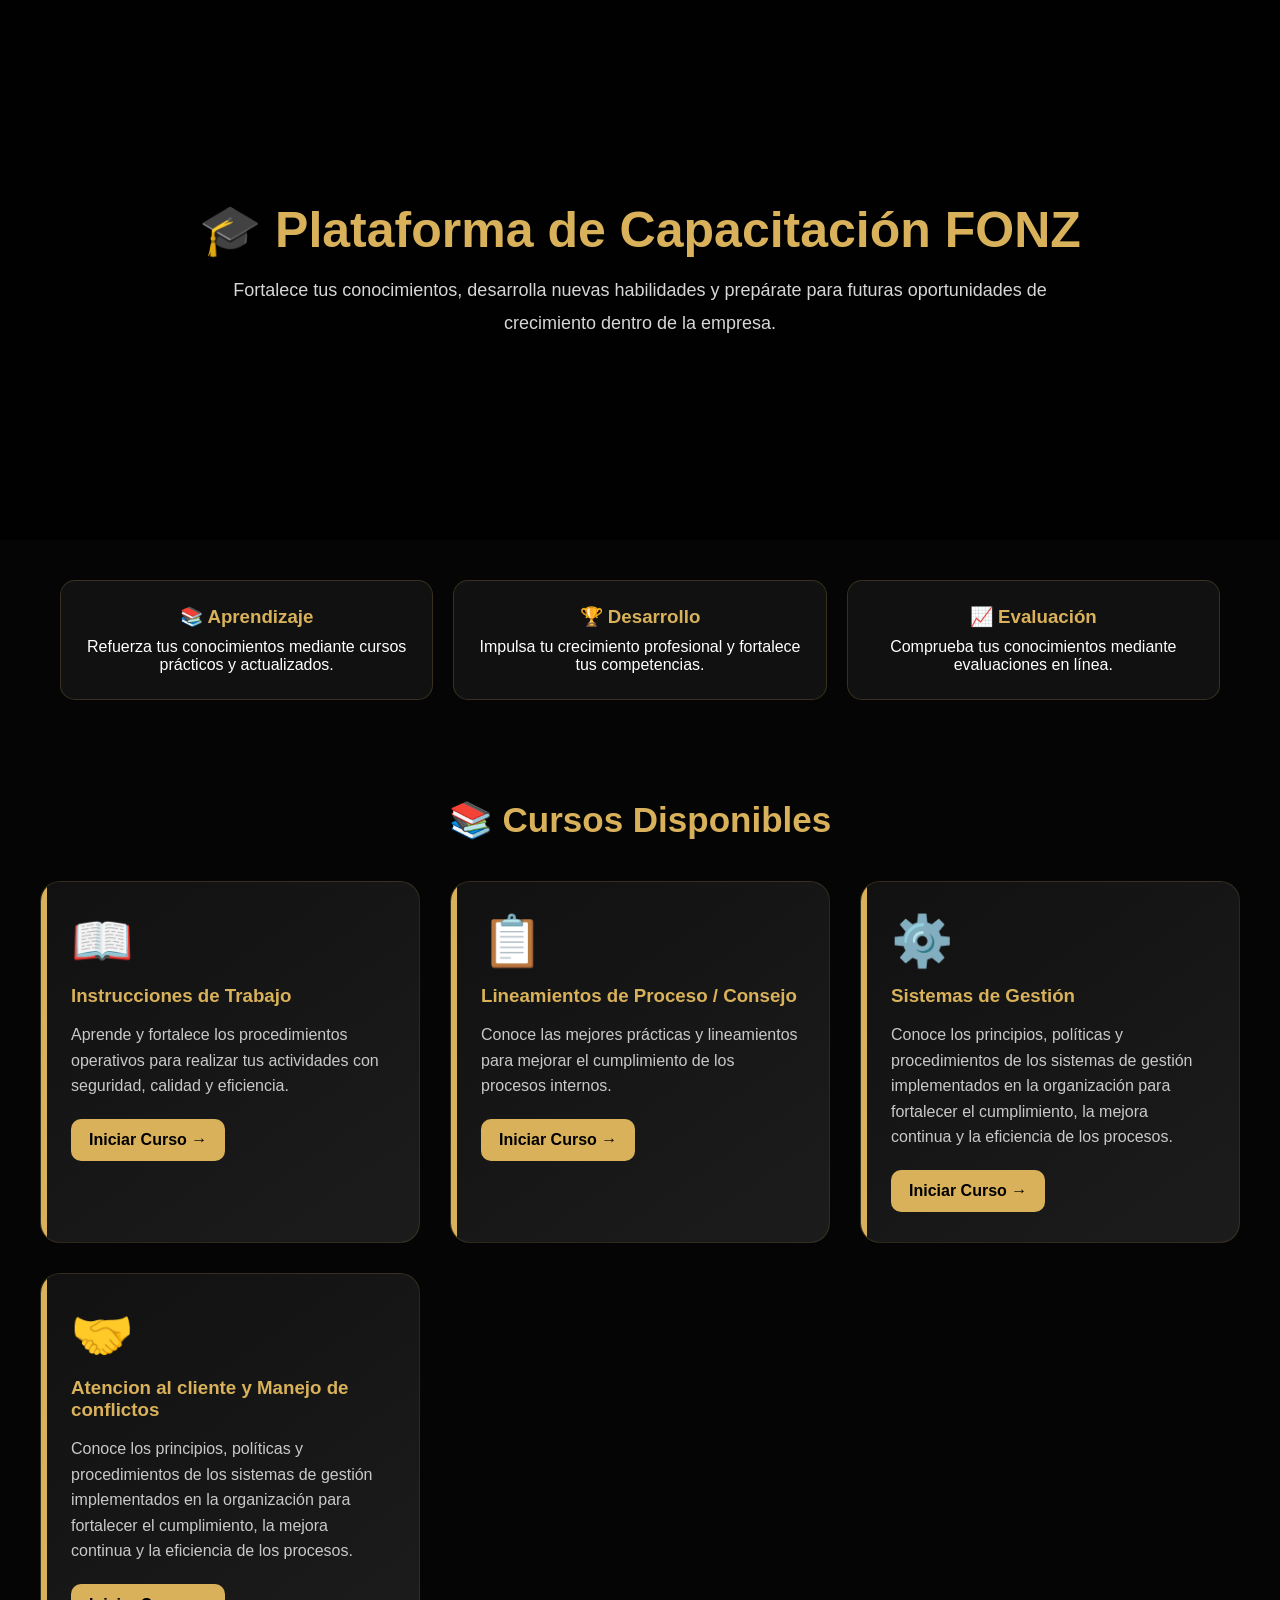
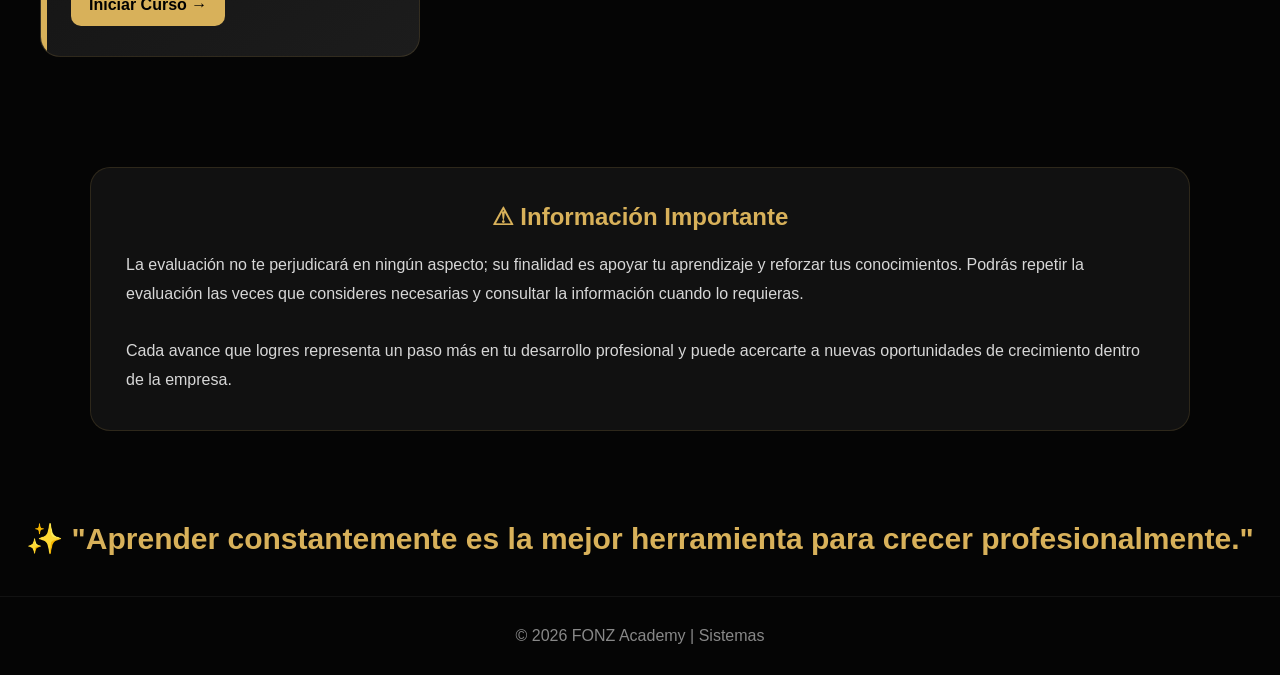
<file: index.html>
<!DOCTYPE html>

<html lang="es">
<head>
<meta charset="UTF-8">
<meta name="viewport" content="width=device-width, initial-scale=1.0">
<title>FONZ Academy</title>
<!-- Google tag (gtag.js) -->
<script async src="https://www.googletagmanager.com/gtag/js?id=G-Y3M87VXXBX"></script>
<script>
  window.dataLayer = window.dataLayer || [];
  function gtag(){dataLayer.push(arguments);}
  gtag('js', new Date());

  gtag('config', 'G-Y3M87VXXBX');
</script>
<style>

*{
    margin:0;
    padding:0;
    box-sizing:border-box;
    font-family:"Segoe UI",sans-serif;
}

body{
    background:#050505;
    color:white;
}

/* HERO */
.hero{
    min-height:60vh;
    display:flex;
    flex-direction:column;
    justify-content:center;
    align-items:center;
    text-align:center;
    padding:60px 20px;
    background:
    linear-gradient(
    rgba(0,0,0,.75),
    rgba(0,0,0,.85)),
    url("https://images.unsplash.com/photo-1516321318423-f06f85e504b3?w=1600");
    background-size:cover;
    background-position:center;
}

.hero h1{
    font-size:50px;
    color:#d8b15a;
    margin-bottom:15px;
}

.hero p{
    max-width:900px;
    color:#d7d7d7;
    line-height:1.8;
    font-size:18px;
}

/* INFO */
.info{
    max-width:1200px;
    margin:auto;
    display:grid;
    grid-template-columns:repeat(auto-fit,minmax(250px,1fr));
    gap:20px;
    padding:40px 20px;
}

.info-card{
    background:#111;
    border:1px solid rgba(216,177,90,.2);
    border-radius:15px;
    padding:25px;
    text-align:center;
}

.info-card h3{
    color:#d8b15a;
    margin-bottom:10px;
}

/* CURSOS */
.cursos{
    padding:60px 20px;
}

.cursos h2{
    text-align:center;
    color:#d8b15a;
    margin-bottom:40px;
    font-size:35px;
}

.contenedor{
    max-width:1200px;
    margin:auto;
    display:grid;
    grid-template-columns:repeat(auto-fit,minmax(320px,1fr));
    gap:30px;
}

/* TARJETAS */
.card{
    background:linear-gradient(145deg,#111,#1c1c1c);
    border-radius:20px;
    padding:30px;
    text-decoration:none;
    color:white;
    position:relative;
    overflow:hidden;
    border:1px solid rgba(216,177,90,.15);
    transition:.3s;
}

.card::before{
    content:"";
    position:absolute;
    top:0;
    left:0;
    width:6px;
    height:100%;
    background:#d8b15a;
}

.card:hover{
    transform:translateY(-10px);
    border-color:#d8b15a;
    box-shadow:0 15px 35px rgba(216,177,90,.25);
}

.card-icon{
    font-size:50px;
    margin-bottom:15px;
}

.card h3{
    color:#d8b15a;
    margin-bottom:15px;
    text-align:left;
}

.card p{
    color:#c9c9c9;
    line-height:1.6;
}

.btn{
    display:inline-block;
    margin-top:20px;
    background:#d8b15a;
    color:black;
    padding:12px 18px;
    border-radius:10px;
    font-weight:bold;
}

/* IMPORTANTE */
.importante{
    max-width:1100px;
    margin:50px auto;
    background:#111;
    border-radius:20px;
    border:1px solid rgba(216,177,90,.15);
    padding:35px;
}

.importante h2{
    color:#d8b15a;
    text-align:center;
    margin-bottom:20px;
}

.importante p{
    line-height:1.8;
    color:#d7d7d7;
}

/* FRASE */
.frase{
    text-align:center;
    padding:40px 20px;
}

.frase h2{
    color:#d8b15a;
    font-size:30px;
}

/* FOOTER */
footer{
    text-align:center;
    padding:30px;
    color:#888;
    border-top:1px solid rgba(255,255,255,.05);
}

/* RESPONSIVE */
@media(max-width:768px){

    .hero h1{
        font-size:32px;
    }

    .hero p{
        font-size:15px;
    }

    .cursos h2{
        font-size:28px;
    }

    .frase h2{
        font-size:22px;
    }

    .contenedor{
        grid-template-columns:1fr;
    }
}

</style>

</head>
<body>

<!-- HERO -->

<section class="hero">


<h1>🎓 Plataforma de Capacitación FONZ</h1>

<p>
    Fortalece tus conocimientos, desarrolla nuevas habilidades y
    prepárate para futuras oportunidades de crecimiento dentro de la empresa.
</p>


</section>

<!-- OBJETIVOS -->

<section class="info">


<div class="info-card">
    <h3>📚 Aprendizaje</h3>
    <p>Refuerza tus conocimientos mediante cursos prácticos y actualizados.</p>
</div>

<div class="info-card">
    <h3>🏆 Desarrollo</h3>
    <p>Impulsa tu crecimiento profesional y fortalece tus competencias.</p>
</div>

<div class="info-card">
    <h3>📈 Evaluación</h3>
    <p>Comprueba tus conocimientos mediante evaluaciones en línea.</p>
</div>


</section>

<!-- CURSOS -->

<section class="cursos">


<h2>📚 Cursos Disponibles</h2>

<div class="contenedor">

    <a href="Introduccion.html" class="card">

        <div class="card-icon">📖</div>

        <h3>Instrucciones de Trabajo</h3>

        <p>
            Aprende y fortalece los procedimientos operativos para
            realizar tus actividades con seguridad, calidad y eficiencia.
        </p>

        <span class="btn">
            Iniciar Curso →
        </span>

    </a>

    <a href="Lineamiento.html" class="card">

        <div class="card-icon">📋</div>

        <h3>Lineamientos de Proceso / Consejo</h3>

        <p>
            Conoce las mejores prácticas y lineamientos para mejorar
            el cumplimiento de los procesos internos.
        </p>

        <span class="btn">
            Iniciar Curso →
        </span>

    </a>

    <a href="Sistema.html" class="card">

    <div class="card-icon">⚙️</div>

    <h3>Sistemas de Gestión</h3>

    <p>
        Conoce los principios, políticas y procedimientos de los sistemas de gestión
        implementados en la organización para fortalecer el cumplimiento, la mejora
        continua y la eficiencia de los procesos.
    </p>

    <span class="btn">
        Iniciar Curso →
    </span>

    </a>

  <a href="Conflictos.html" class="card">

    <div class="card-icon">🤝</div>

    <h3>Atencion al cliente y Manejo de conflictos</h3>

    <p>
        Conoce los principios, políticas y procedimientos de los sistemas de gestión
        implementados en la organización para fortalecer el cumplimiento, la mejora
        continua y la eficiencia de los procesos.
    </p>

    <span class="btn">
        Iniciar Curso →
    </span>

    </a>

</div>


</section>

<!-- IMPORTANTE -->

<section class="importante">


<h2>⚠ Información Importante</h2>

<p>
    La evaluación no te perjudicará en ningún aspecto; su finalidad es apoyar tu aprendizaje
    y reforzar tus conocimientos. Podrás repetir la evaluación las veces que consideres necesarias
    y consultar la información cuando lo requieras.
    <br><br>
    Cada avance que logres representa un paso más en tu desarrollo profesional y puede acercarte
    a nuevas oportunidades de crecimiento dentro de la empresa.
</p>


</section>

<!-- FRASE -->

<section class="frase">


<h2>
    ✨ "Aprender constantemente es la mejor herramienta para crecer profesionalmente."
</h2>


</section>

<footer>
    © 2026 FONZ Academy | Sistemas
</footer>

</body>
</html>
</file>
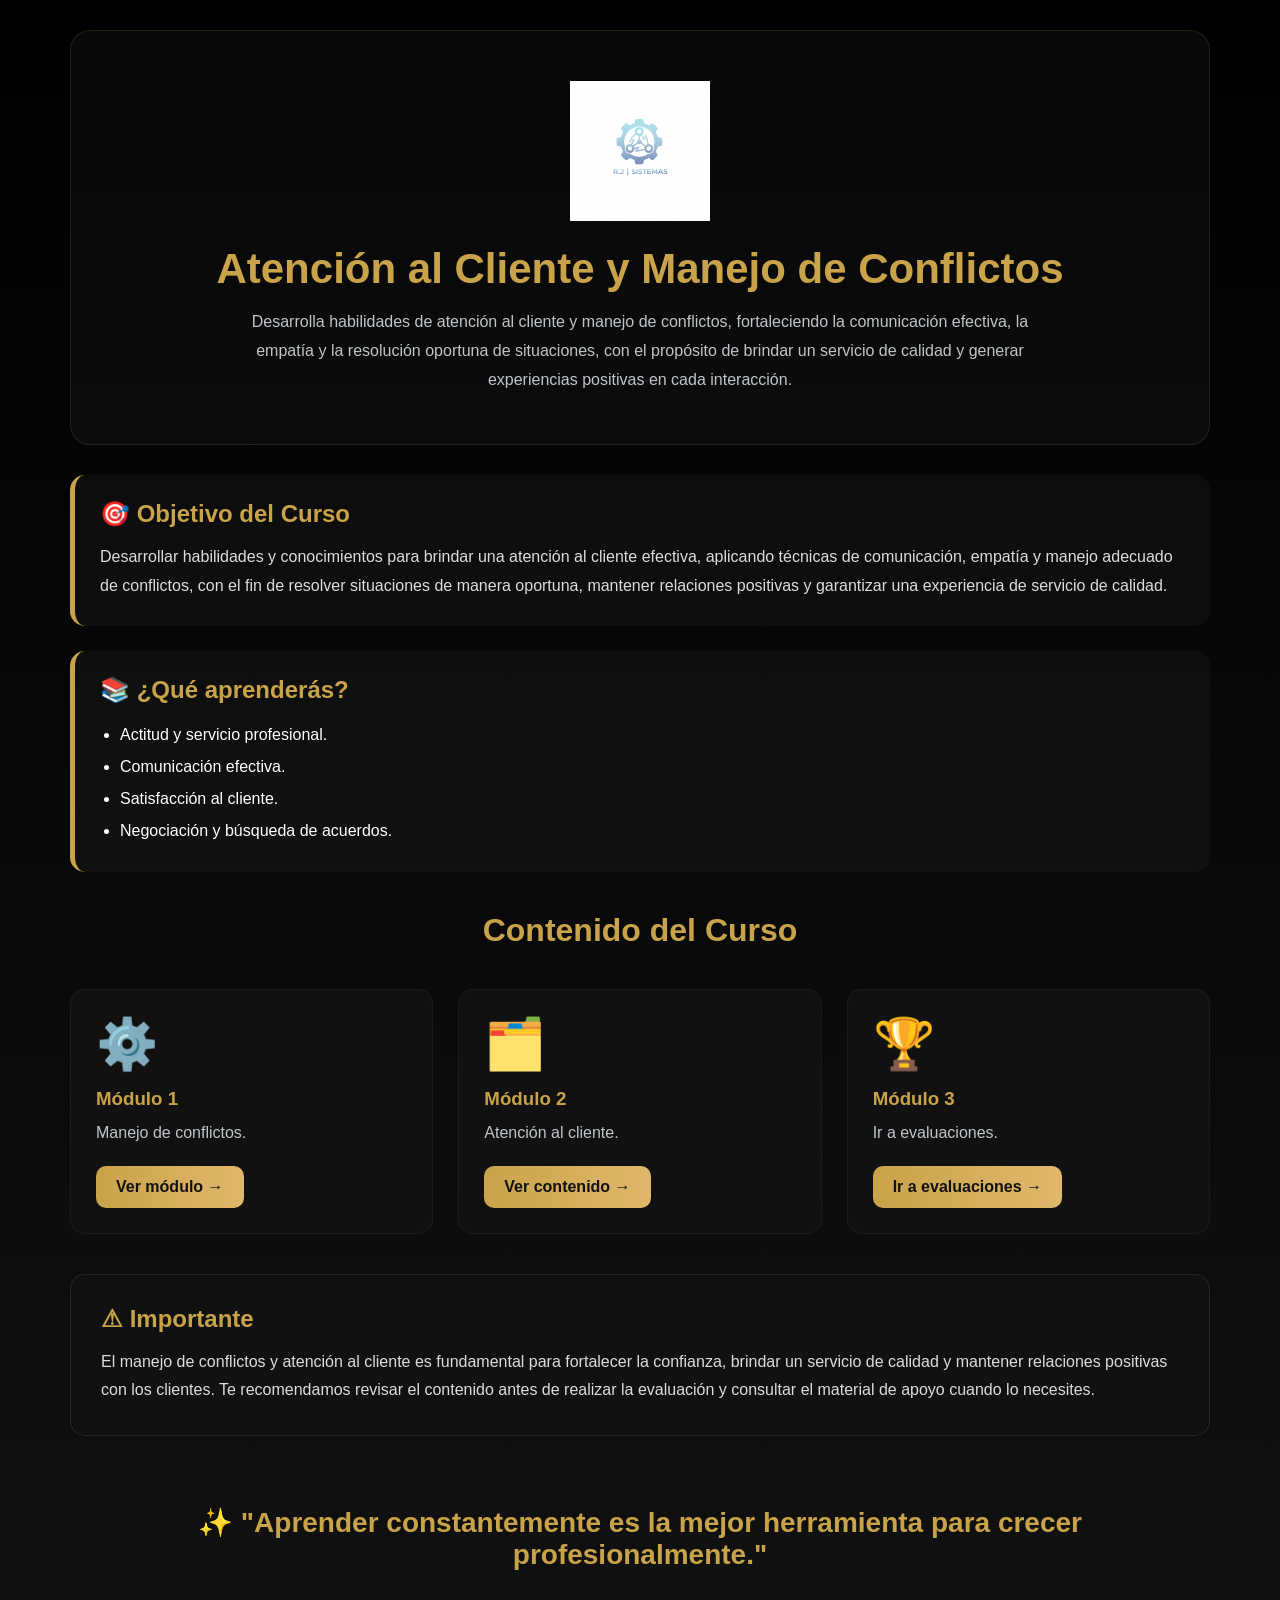
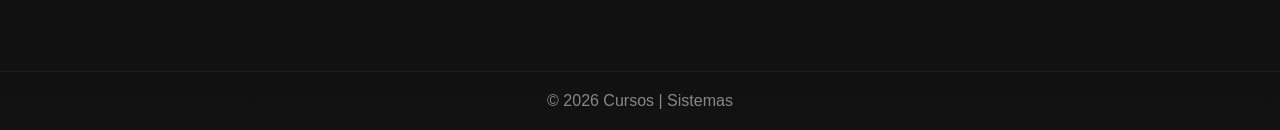
<file: Conflictos.html>
<!DOCTYPE html>
<html lang="es">
<head>
<meta charset="UTF-8">
<meta name="viewport" content="width=device-width, initial-scale=1.0">
<title>Atencion al Cliente y Manejo de Conflictos</title>

<style>

:root{
    --bg1:#000;
    --bg2:#121212;
    --gold:#c9a34a;
    --muted:#bfc6c9;
}

*{
    margin:0;
    padding:0;
    box-sizing:border-box;
    font-family:"Segoe UI",sans-serif;
}

body{
    background:linear-gradient(180deg,var(--bg1),var(--bg2));
    color:white;
    min-height:100vh;
}

/* CONTENEDOR */

.container{
    max-width:1200px;
    margin:auto;
    padding:30px;
}

/* HERO */

.hero{
    background:rgba(255,255,255,0.03);
    border-radius:20px;
    padding:50px;
    text-align:center;
    margin-bottom:30px;
    border:1px solid rgba(201,163,74,.15);
}

.hero img{
    width:140px;
    margin-bottom:20px;
}

.hero h1{
    color:var(--gold);
    font-size:42px;
    margin-bottom:15px;
}

.hero p{
    color:var(--muted);
    max-width:800px;
    margin:auto;
    line-height:1.8;
}

/* SECCIONES */

.bloque{
    background:rgba(255,255,255,0.03);
    border-left:5px solid var(--gold);
    border-radius:15px;
    padding:25px;
    margin-bottom:25px;
}

.bloque h2{
    color:var(--gold);
    margin-bottom:15px;
}

.bloque p{
    color:#ddd;
    line-height:1.8;
}

.bloque ul{
    padding-left:20px;
    line-height:2;
}

/* MODULOS */

.titulo{
    text-align:center;
    margin:40px 0;
}

.titulo h2{
    color:var(--gold);
    font-size:32px;
}

.modulos{
    display:grid;
    grid-template-columns:repeat(auto-fit,minmax(320px,1fr));
    gap:25px;
}

.modulo{
    background:#111;
    border-radius:15px;
    padding:25px;
    cursor:pointer;
    transition:.3s;
    border:1px solid rgba(255,255,255,.05);
}

.modulo:hover{
    transform:translateY(-8px);
    border-color:var(--gold);
    box-shadow:0 10px 30px rgba(201,163,74,.20);
}

.icono{
    font-size:50px;
    margin-bottom:15px;
}

.modulo h3{
    color:var(--gold);
    margin-bottom:10px;
}

.modulo p{
    color:var(--muted);
    line-height:1.6;
}

.btn{
    display:inline-block;
    margin-top:20px;
    padding:12px 20px;
    background:linear-gradient(90deg,var(--gold),#e0b76b);
    color:#111;
    border-radius:10px;
    font-weight:bold;
}

/* IMPORTANTE */

.importante{
    margin-top:40px;
    background:#111;
    border-radius:15px;
    padding:30px;
    border:1px solid rgba(201,163,74,.15);
}

.importante h2{
    color:var(--gold);
    margin-bottom:15px;
}

.importante p{
    line-height:1.8;
    color:#ddd;
}

/* FRASE */

.frase{
    text-align:center;
    margin-top:40px;
    padding:30px;
}

.frase h2{
    color:var(--gold);
    font-size:28px;
}

/* FOOTER */

footer{
    margin-top:40px;
    padding:20px;
    text-align:center;
    color:#888;
    border-top:1px solid rgba(255,255,255,.05);
}

/* MODAL */

.modal{
    display:none;
    position:fixed;
    top:0;
    left:0;
    width:100%;
    height:100%;
    background:rgba(0,0,0,.85);
    justify-content:center;
    align-items:center;
    z-index:999;
    padding:20px;
}

.modal-content{
    background:#111;
    color:white;
    width:100%;
    max-width:700px;
    border-radius:15px;
    padding:30px;
    position:relative;
    border:1px solid rgba(201,163,74,.20);
}

.modal-content h2{
    color:var(--gold);
    margin-bottom:15px;
}

.modal-content p{
    line-height:1.8;
}

.cerrar{
    position:absolute;
    right:20px;
    top:15px;
    font-size:30px;
    cursor:pointer;
    color:white;
}

.modal img{
    width:100%;
    border-radius:10px;
}

.link-btn{
    display:inline-block;
    margin-top:20px;
    padding:12px 20px;
    background:linear-gradient(90deg,var(--gold),#e0b76b);
    color:#111;
    text-decoration:none;
    border-radius:10px;
    font-weight:bold;
}

/* RESPONSIVE */

@media(max-width:768px){

    .container{
        padding:15px;
    }

    .hero{
        padding:30px 20px;
    }

    .hero h1{
        font-size:30px;
    }

    .titulo h2{
        font-size:26px;
    }

    .frase h2{
        font-size:22px;
    }
}

</style>
</head>
<body>

<div class="container"> 

    <div class="hero"> 

        <img src="img/logo.png" alt="Logo"> 

        <h1>Atención al Cliente y Manejo de Conflictos</h1> 

        <p> 
            Desarrolla habilidades de atención al cliente y manejo de conflictos,  
            fortaleciendo la comunicación efectiva, la empatía y la resolución oportuna  
            de situaciones, con el propósito de brindar un servicio de calidad y generar experiencias  
            positivas en cada interacción. 
        </p>

    </div> 

    <div class="bloque"> 

        <h2>🎯 Objetivo del Curso</h2> 

        <p> 
            Desarrollar habilidades y conocimientos para brindar una atención al cliente efectiva,  
            aplicando técnicas de comunicación, empatía y manejo adecuado de conflictos,  
            con el fin de resolver situaciones de manera oportuna, mantener relaciones positivas y  
            garantizar una experiencia de servicio de calidad. 
        </p> 

    </div> 

    <div class="bloque"> 

        <h2>📚 ¿Qué aprenderás?</h2> 

        <ul> 
            <li>Actitud y servicio profesional.</li> 
            <li>Comunicación efectiva.</li> 
            <li>Satisfacción al cliente.</li> 
            <li>Negociación y búsqueda de acuerdos.</li> 
        </ul> 

    </div> 

    <div class="titulo"> 
        <h2>Contenido del Curso</h2> 
    </div> 

    <div class="modulos"> 

        <!-- ============================= -->
        <!-- MÓDULO 1                     -->
        <!-- ============================= -->

        <div class="modulo" 
            onclick="abrirPDFModal('Manejo de conflictos')"> 

            <div class="icono">⚙️</div> 

            <h3>Módulo 1</h3> 

            <p>Manejo de conflictos.</p> 

            <span class="btn">Ver módulo →</span> 

        </div>


        <!-- ============================= -->
        <!-- MÓDULO 2                     -->
        <!-- ============================= -->

        <div class="modulo" 
            onclick="abrirPDFModal('Atención al cliente')"> 

            <div class="icono">🗂️</div> 

            <h3>Módulo 2</h3> 

            <p>Atención al cliente.</p> 

            <span class="btn">Ver contenido →</span> 

        </div>


        <!-- ============================= -->
        <!-- MÓDULO 3 / EVALUACIÓN        -->
        <!-- ============================= -->

        <div class="modulo" 
    onclick="abrirTextoModal(
        'Evaluación', 
        'Selecciona la evaluación que deseas realizar.',
        'https://forms.gle/CMNygY8UC3Fg3XxA9',
        'https://docs.google.com/forms/d/e/1FAIpQLSdIhglfJOOfWddwncwWzsNSHwRmcuzqzsnu4SjxNYu0Tqucrg/viewform'
    )">   

    <div class="icono">🏆</div>   

    <h3>Módulo 3</h3>   

    <p>Ir a evaluaciones.</p>   

    <span class="btn">Ir a evaluaciones →</span>   

</div>

    </div>


    <div class="importante"> 

        <h2>⚠ Importante</h2> 

        <p> 
            El manejo de conflictos y atención al cliente es fundamental para fortalecer 
            la confianza, brindar un servicio de calidad y mantener relaciones positivas 
            con los clientes. Te recomendamos revisar el contenido antes de realizar 
            la evaluación y consultar el material de apoyo cuando lo necesites. 
        </p> 

    </div> 


    <div class="frase"> 

        <h2> 
            ✨ "Aprender constantemente es la mejor herramienta para crecer profesionalmente." 
        </h2> 

    </div> 

</div> 


<footer> 
    © 2026 Cursos | Sistemas 
</footer> 



<!-- ================================================= -->
<!-- MODAL -->
<!-- ================================================= -->

<div class="modal" id="PDFModal"> 

    <div class="modal-content"> 

        <span class="cerrar" onclick="cerrarModal()">&times;</span> 

        <h2 id="tituloModal"></h2> 

        <p id="textoModal"></p> 

        <!-- 
        Este enlace queda disponible para cuando posteriormente
        quieras habilitar la evaluación.
        -->

        <a id="linkModal" 
   class="link-btn" 
   target="_blank" 
   style="display:none;">
    Manejo de conflictos
</a>

<a id="linkModal2" 
   class="link-btn" 
   target="_blank" 
   style="display:none;">
    Atencion a clientes
</a>

    </div> 

</div> 



<script>

/* =====================================================
   FUNCIÓN PARA MOSTRAR UN TEXTO EN EL MODAL
   ===================================================== */

function abrirTextoModal(titulo, texto, link = "", link2 = "") {

    document.getElementById("tituloModal").innerText = titulo;
    document.getElementById("textoModal").innerText = texto;

    // ==============================
    // BOTÓN EVALUACIÓN 1
    // ==============================

    const boton1 = document.getElementById("linkModal");

    if (link !== "") {
        boton1.href = link;
        boton1.style.display = "inline-block";
    } else {
        boton1.style.display = "none";
    }


    // ==============================
    // BOTÓN EVALUACIÓN 2
    // ==============================

    const boton2 = document.getElementById("linkModal2");

    if (link2 !== "") {
        boton2.href = link2;
        boton2.style.display = "inline-block";
    } else {
        boton2.style.display = "none";
    }


    // Mostrar modal
    document.getElementById("PDFModal").style.display = "flex";
}


/* =========================================
   MÓDULO 1 Y MÓDULO 2
   OCULTAN LOS BOTONES DE EVALUACIÓN
   ========================================= */

function abrirPDFModal(titulo) {

    document.getElementById("tituloModal").innerText = titulo;

    document.getElementById("textoModal").innerHTML = `
        <h2>¡Suerte en su evaluación!</h2>
        <p>Mucho éxito. Confía en lo que aprendiste.</p>
    `;

    // Ocultar Evaluación 1
    document.getElementById("linkModal").style.display = "none";

    // Ocultar Evaluación 2
    document.getElementById("linkModal2").style.display = "none";

    // Mostrar modal
    document.getElementById("PDFModal").style.display = "flex";
}


/* =========================================
   CERRAR MODAL
   ========================================= */

function cerrarModal() {

    document.getElementById("PDFModal").style.display = "none";

}


/* =========================================
   CERRAR AL HACER CLIC FUERA DEL MODAL
   ========================================= */

window.onclick = function(e) {

    const modal = document.getElementById("PDFModal");

    if (e.target === modal) {
        cerrarModal();
    }

};


/* =====================================================
   FUNCIÓN PARA MOSTRAR UNA IMAGEN
   ===================================================== */

function abrirImagenModal(imagen) {

    document.getElementById("tituloModal").innerHTML = "Lineamientos";

    document.getElementById("textoModal").innerHTML =
        '<img src="' + imagen + '" alt="Lineamientos">';

    document.getElementById("linkModal").style.display = "none";

    document.getElementById("PDFModal").style.display = "flex";
}



/* =====================================================
   FUNCIÓN PARA CERRAR EL MODAL
   ===================================================== */

function cerrarModal() {

    document.getElementById("PDFModal").style.display = "none";

}



/* =====================================================
   CERRAR EL MODAL AL HACER CLIC FUERA
   ===================================================== */

window.onclick = function(e) {

    const modal = document.getElementById("PDFModal");

    if (e.target === modal) {

        cerrarModal();

    }

};



/* =====================================================
   MÓDULOS
   ===================================================== */

/*
    ACTUALMENTE LOS PDF ESTÁN DESHABILITADOS.

    Al abrir cualquiera de los módulos se mostrará:

    "¡Suerte en su evaluación!"

    El parámetro "archivo" se conserva comentado para que
    posteriormente puedas volver a activar los PDF.
*/


function abrirPDFModal(titulo) {

    document.getElementById("tituloModal").innerText = titulo;

    document.getElementById("textoModal").innerHTML = `
        <h2>¡Suerte en su evaluación!</h2>
        <p>Mucho éxito. Confía en lo que aprendiste.</p>
    `;

    document.getElementById("linkModal").style.display = "none";

    document.getElementById("PDFModal").style.display = "flex";

}



/* =====================================================
   CÓDIGO ANTERIOR PARA ABRIR PDF — DESHABILITADO
   ===================================================== */

/*

function abrirPDFModal(titulo, archivo) {

    document.getElementById("tituloModal").innerText = titulo;

    document.getElementById("textoModal").innerHTML = `
        <iframe 
            src="${archivo}" 
            width="100%" 
            height="600" 
            style="border:none; border-radius:10px;">
        </iframe>
    `;

    document.getElementById("linkModal").style.display = "none";

    document.getElementById("PDFModal").style.display = "flex";

}

*/


/* =====================================================
   EJEMPLO PARA VOLVER A HABILITAR EL PDF
   ===================================================== */

/*

<div class="modulo" 
    onclick="abrirPDFModal(
        'Manejo de conflictos y Atención al cliente',
        'img/Conflictos.pdf'
    )">

    <div class="icono">⚙️</div>

    <h3>Módulo 1</h3>

    <p>Manejo de conflictos.</p>

    <span class="btn">Ver módulo →</span>

</div>

*/


</script>

</body>
</html>
</file>
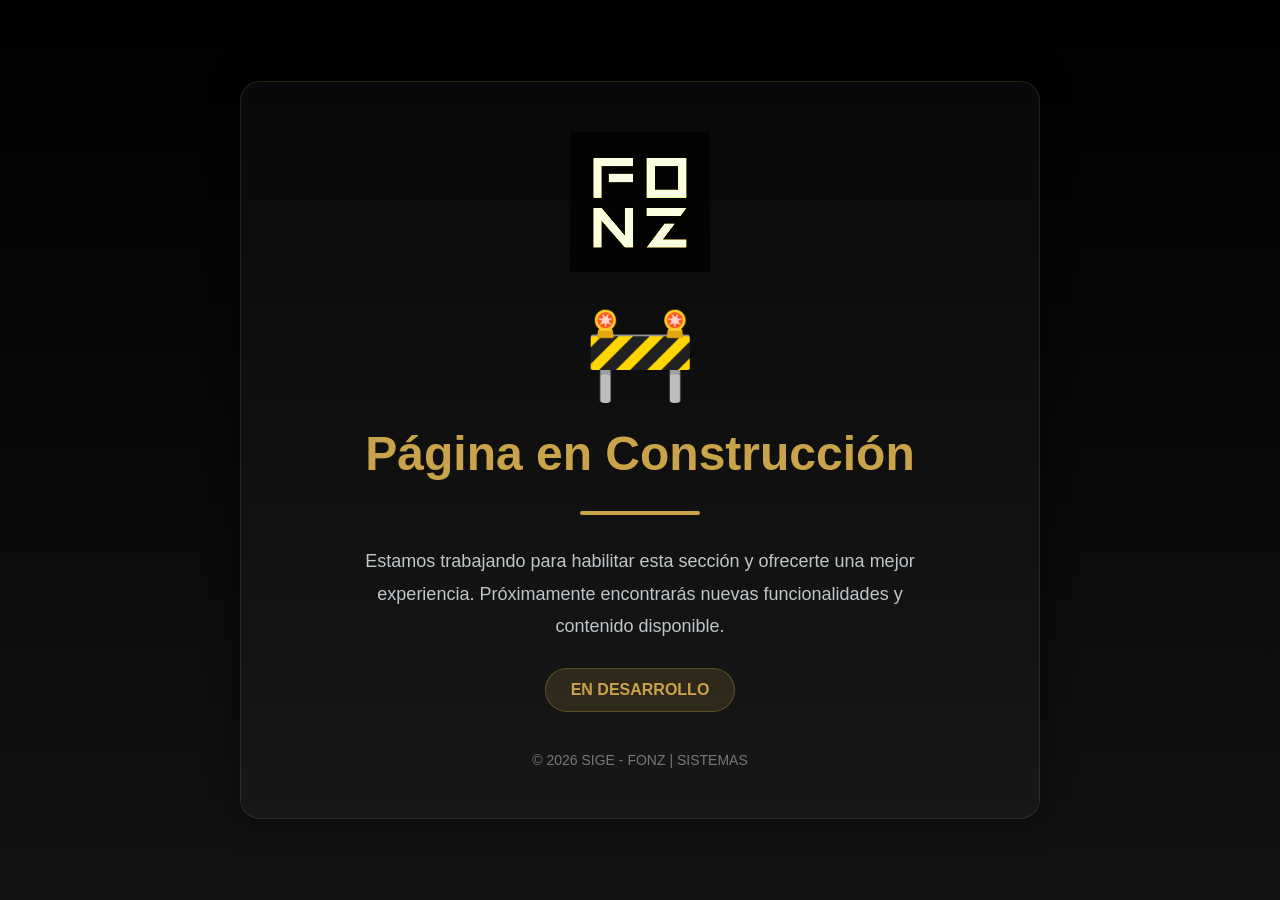
<file: Introduccion.html>
<!DOCTYPE html>
<html lang="es">
<head>
<meta charset="UTF-8">
<meta name="viewport" content="width=device-width, initial-scale=1.0">
<title>Página en Construcción</title>
    <!-- Google tag (gtag.js) -->
<script async src="https://www.googletagmanager.com/gtag/js?id=G-Y3M87VXXBX"></script>
<script>
  window.dataLayer = window.dataLayer || [];
  function gtag(){dataLayer.push(arguments);}
  gtag('js', new Date());

  gtag('config', 'G-Y3M87VXXBX');
</script>

<style>

:root {
    --bg1: #000;
    --bg2: #121212;
    --gold: #c9a34a;
    --muted: #bfc6c9;
}

*{
    margin:0;
    padding:0;
    box-sizing:border-box;
    font-family:"Segoe UI",sans-serif;
}

body{
    background:linear-gradient(180deg,var(--bg1),var(--bg2));
    min-height:100vh;
    display:flex;
    justify-content:center;
    align-items:center;
    color:white;
    padding:20px;
}

.container{
    width:100%;
    max-width:800px;
    background:rgba(255,255,255,0.03);
    border-radius:20px;
    padding:50px;
    text-align:center;
    border:1px solid rgba(201,163,74,.15);
    box-shadow:0 0 30px rgba(0,0,0,.5);
}

.logo{
    width:140px;
    margin-bottom:25px;
    filter:brightness(1.2) sepia(1) hue-rotate(10deg) saturate(2);
}

.icon{
    font-size:90px;
    margin-bottom:20px;
}

h1{
    color:var(--gold);
    font-size:48px;
    margin-bottom:20px;
}

p{
    color:var(--muted);
    font-size:18px;
    line-height:1.8;
    max-width:600px;
    margin:auto;
}

.linea{
    width:120px;
    height:4px;
    background:var(--gold);
    margin:30px auto;
    border-radius:10px;
}

.estado{
    display:inline-block;
    margin-top:25px;
    padding:12px 25px;
    border-radius:30px;
    background:rgba(201,163,74,.15);
    color:var(--gold);
    font-weight:bold;
    border:1px solid rgba(201,163,74,.3);
}

footer{
    margin-top:40px;
    color:#777;
    font-size:14px;
}

/* Animación */

.icon{
    animation:flotar 2s infinite ease-in-out;
}

@keyframes flotar{
    0%{transform:translateY(0);}
    50%{transform:translateY(-10px);}
    100%{transform:translateY(0);}
}

@media(max-width:768px){

    .container{
        padding:30px 20px;
    }

    h1{
        font-size:32px;
    }

    p{
        font-size:16px;
    }

    .icon{
        font-size:70px;
    }

    .logo{
        width:100px;
    }
}

</style>
</head>
<body>

<div class="container">

    <img class="logo"
    src="img/fonz.png"
    alt="Logo">

    <div class="icon">🚧</div>

    <h1>Página en Construcción</h1>

    <div class="linea"></div>

    <p>
        Estamos trabajando para habilitar esta sección y ofrecerte una mejor experiencia.
        Próximamente encontrarás nuevas funcionalidades y contenido disponible.
    </p>

    <div class="estado">
        EN DESARROLLO
    </div>

    <footer>
        © 2026 SIGE - FONZ | SISTEMAS
    </footer>

</div>

</body>
</html>
</file>
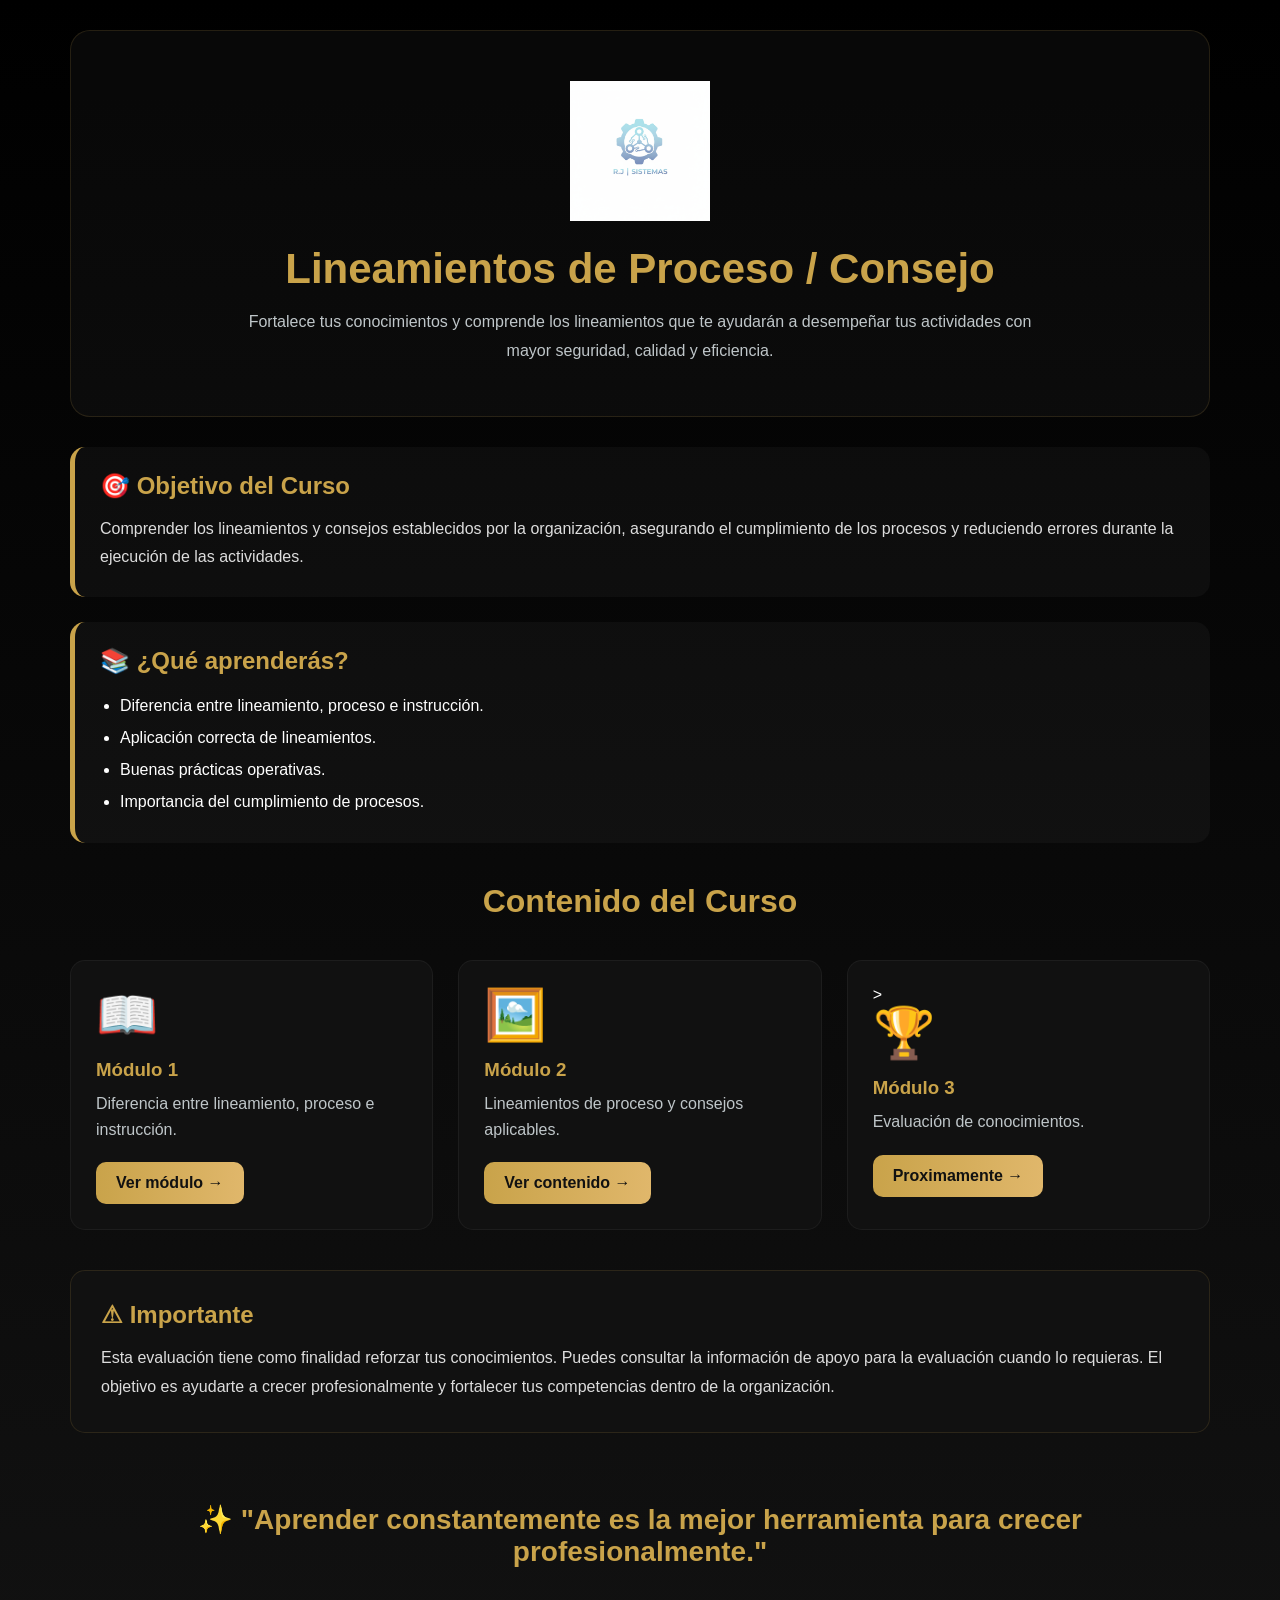
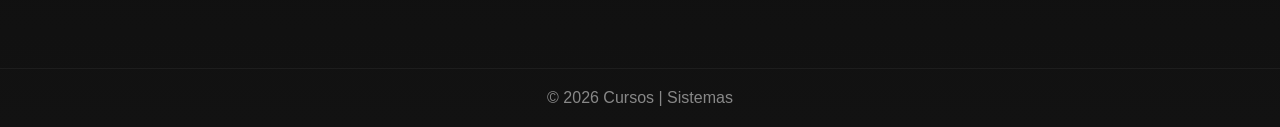
<file: Lineamiento.html>
<!DOCTYPE html>
<html lang="es">
<head>
<meta charset="UTF-8">
<meta name="viewport" content="width=device-width, initial-scale=1.0">
<title>Lineamientos de Proceso / Consejo</title>
    <!-- Google tag (gtag.js) -->
<script async src="https://www.googletagmanager.com/gtag/js?id=G-Y3M87VXXBX"></script>
<script>
  window.dataLayer = window.dataLayer || [];
  function gtag(){dataLayer.push(arguments);}
  gtag('js', new Date());

  gtag('config', 'G-Y3M87VXXBX');
</script>

<style>

:root{
    --bg1:#000;
    --bg2:#121212;
    --gold:#c9a34a;
    --muted:#bfc6c9;
}

*{
    margin:0;
    padding:0;
    box-sizing:border-box;
    font-family:"Segoe UI",sans-serif;
}

body{
    background:linear-gradient(180deg,var(--bg1),var(--bg2));
    color:white;
    min-height:100vh;
}

/* CONTENEDOR */

.container{
    max-width:1200px;
    margin:auto;
    padding:30px;
}

/* HERO */

.hero{
    background:rgba(255,255,255,0.03);
    border-radius:20px;
    padding:50px;
    text-align:center;
    margin-bottom:30px;
    border:1px solid rgba(201,163,74,.15);
}

.hero img{
    width:140px;
    margin-bottom:20px;
}

.hero h1{
    color:var(--gold);
    font-size:42px;
    margin-bottom:15px;
}

.hero p{
    color:var(--muted);
    max-width:800px;
    margin:auto;
    line-height:1.8;
}

/* SECCIONES */

.bloque{
    background:rgba(255,255,255,0.03);
    border-left:5px solid var(--gold);
    border-radius:15px;
    padding:25px;
    margin-bottom:25px;
}

.bloque h2{
    color:var(--gold);
    margin-bottom:15px;
}

.bloque p{
    color:#ddd;
    line-height:1.8;
}

.bloque ul{
    padding-left:20px;
    line-height:2;
}

/* MODULOS */

.titulo{
    text-align:center;
    margin:40px 0;
}

.titulo h2{
    color:var(--gold);
    font-size:32px;
}

.modulos{
    display:grid;
    grid-template-columns:repeat(auto-fit,minmax(320px,1fr));
    gap:25px;
}

.modulo{
    background:#111;
    border-radius:15px;
    padding:25px;
    cursor:pointer;
    transition:.3s;
    border:1px solid rgba(255,255,255,.05);
}

.modulo:hover{
    transform:translateY(-8px);
    border-color:var(--gold);
    box-shadow:0 10px 30px rgba(201,163,74,.20);
}

.icono{
    font-size:50px;
    margin-bottom:15px;
}

.modulo h3{
    color:var(--gold);
    margin-bottom:10px;
}

.modulo p{
    color:var(--muted);
    line-height:1.6;
}

.btn{
    display:inline-block;
    margin-top:20px;
    padding:12px 20px;
    background:linear-gradient(90deg,var(--gold),#e0b76b);
    color:#111;
    border-radius:10px;
    font-weight:bold;
}

/* IMPORTANTE */

.importante{
    margin-top:40px;
    background:#111;
    border-radius:15px;
    padding:30px;
    border:1px solid rgba(201,163,74,.15);
}

.importante h2{
    color:var(--gold);
    margin-bottom:15px;
}

.importante p{
    line-height:1.8;
    color:#ddd;
}

/* FRASE */

.frase{
    text-align:center;
    margin-top:40px;
    padding:30px;
}

.frase h2{
    color:var(--gold);
    font-size:28px;
}

/* FOOTER */

footer{
    margin-top:40px;
    padding:20px;
    text-align:center;
    color:#888;
    border-top:1px solid rgba(255,255,255,.05);
}

/* MODAL */

.modal{
    display:none;
    position:fixed;
    top:0;
    left:0;
    width:100%;
    height:100%;
    background:rgba(0,0,0,.85);
    justify-content:center;
    align-items:center;
    z-index:999;
    padding:20px;
}

.modal-content{
    background:#111;
    color:white;
    width:100%;
    max-width:700px;
    border-radius:15px;
    padding:30px;
    position:relative;
    border:1px solid rgba(201,163,74,.20);
}

.modal-content h2{
    color:var(--gold);
    margin-bottom:15px;
}

.modal-content p{
    line-height:1.8;
}

.cerrar{
    position:absolute;
    right:20px;
    top:15px;
    font-size:30px;
    cursor:pointer;
    color:white;
}

.modal img{
    width:100%;
    border-radius:10px;
}

.link-btn{
    display:inline-block;
    margin-top:20px;
    padding:12px 20px;
    background:linear-gradient(90deg,var(--gold),#e0b76b);
    color:#111;
    text-decoration:none;
    border-radius:10px;
    font-weight:bold;
}

/* RESPONSIVE */

@media(max-width:768px){

    .container{
        padding:15px;
    }

    .hero{
        padding:30px 20px;
    }

    .hero h1{
        font-size:30px;
    }

    .titulo h2{
        font-size:26px;
    }

    .frase h2{
        font-size:22px;
    }
}

</style>
</head>
<body>

<div class="container">

    <div class="hero">

        <img src="img/logo.png" alt="Logo">

        <h1>Lineamientos de Proceso / Consejo</h1>

        <p>
            Fortalece tus conocimientos y comprende los lineamientos que te ayudarán
            a desempeñar tus actividades con mayor seguridad, calidad y eficiencia.
        </p>

    </div>

    <div class="bloque">

        <h2>🎯 Objetivo del Curso</h2>

        <p>
            Comprender los lineamientos y consejos establecidos por la organización,
            asegurando el cumplimiento de los procesos y reduciendo errores durante
            la ejecución de las actividades.
        </p>

    </div>

    <div class="bloque">

        <h2>📚 ¿Qué aprenderás?</h2>

        <ul>
            <li>Diferencia entre lineamiento, proceso e instrucción.</li>
            <li>Aplicación correcta de lineamientos.</li>
            <li>Buenas prácticas operativas.</li>
            <li>Importancia del cumplimiento de procesos.</li>
        </ul>

    </div>

    <div class="titulo">
        <h2>Contenido del Curso</h2>
    </div>

    <div class="modulos">

        <div class="modulo"
        onclick="abrirTextoModal(
        'Diferencia entre Lineamiento y Proceso',
        'Un proceso es un conjunto de actividades organizadas para lograr un objetivo. Una instrucción es una indicación específica que describe cómo realizar una tarea.'
        )">

            <div class="icono">📖</div>

            <h3>Módulo 1</h3>

            <p>Diferencia entre lineamiento, proceso e instrucción.</p>

            <span class="btn">Ver módulo →</span>

        </div>

        <div class="modulo">

            <div class="icono">🖼️</div>

            <h3>Módulo 2</h3>

            <p>Lineamientos de proceso y consejos aplicables.</p>

            <span class="btn">Ver contenido →</span>

        </div>

        <div class="modulo"
       <!-- onclick="abrirTextoModal(
        'Evaluación',
        'EXITO',
        'https://docs.google.com/forms/d/e/1FAIpQLSfUiJSaLMa2-2FfSVYIuhlOn6HcW6iTg7WUT1x9bmeLYrSmJA/viewform?usp=header'
        )" --> >

            <div class="icono">🏆</div>

            <h3>Módulo 3</h3>

            <p>Evaluación de conocimientos.</p>

            <span class="btn">Proximamente →</span>

        </div>

    </div>
     
    <div class="importante">

        <h2>⚠ Importante</h2>

        <p>
            Esta evaluación tiene como finalidad reforzar tus conocimientos. Puedes consultar la información de apoyo para la evaluación cuando lo requieras. El objetivo es ayudarte a crecer profesionalmente y fortalecer tus competencias dentro de la organización.
        </p>

    </div>

    <div class="frase">

        <h2>
            ✨ "Aprender constantemente es la mejor herramienta para crecer profesionalmente."
        </h2>

    </div>

</div>

<footer>
    © 2026 Cursos | Sistemas
</footer>

<!-- MODAL -->

<div class="modal" id="modal">

    <div class="modal-content">

        <span class="cerrar" onclick="cerrarModal()">&times;</span>

        <h2 id="tituloModal"></h2>

        <p id="textoModal"></p>

        <a id="linkModal" class="link-btn" target="_blank" style="display:none;">
            Ir a la evaluación
        </a>

    </div>

</div>

<script>

function abrirTextoModal(titulo,texto,link=""){

    document.getElementById("tituloModal").innerText=titulo;
    document.getElementById("textoModal").innerText=texto;

    const boton=document.getElementById("linkModal");

    if(link!=""){
        boton.href=link;
        boton.style.display="inline-block";
    }else{
        boton.style.display="none";
    }

    document.getElementById("modal").style.display="flex";
}

function abrirImagenModal(imagen){

    document.getElementById("tituloModal").innerHTML="Lineamientos";
    document.getElementById("textoModal").innerHTML=
    '<img src="'+imagen+'" alt="Lineamientos">';

    document.getElementById("linkModal").style.display="none";

    document.getElementById("modal").style.display="flex";
}

function cerrarModal(){
    document.getElementById("modal").style.display="none";
}

window.onclick=function(e){

    if(e.target==document.getElementById("modal")){
        cerrarModal();
    }

}

</script>

</body>
</html>
</file>
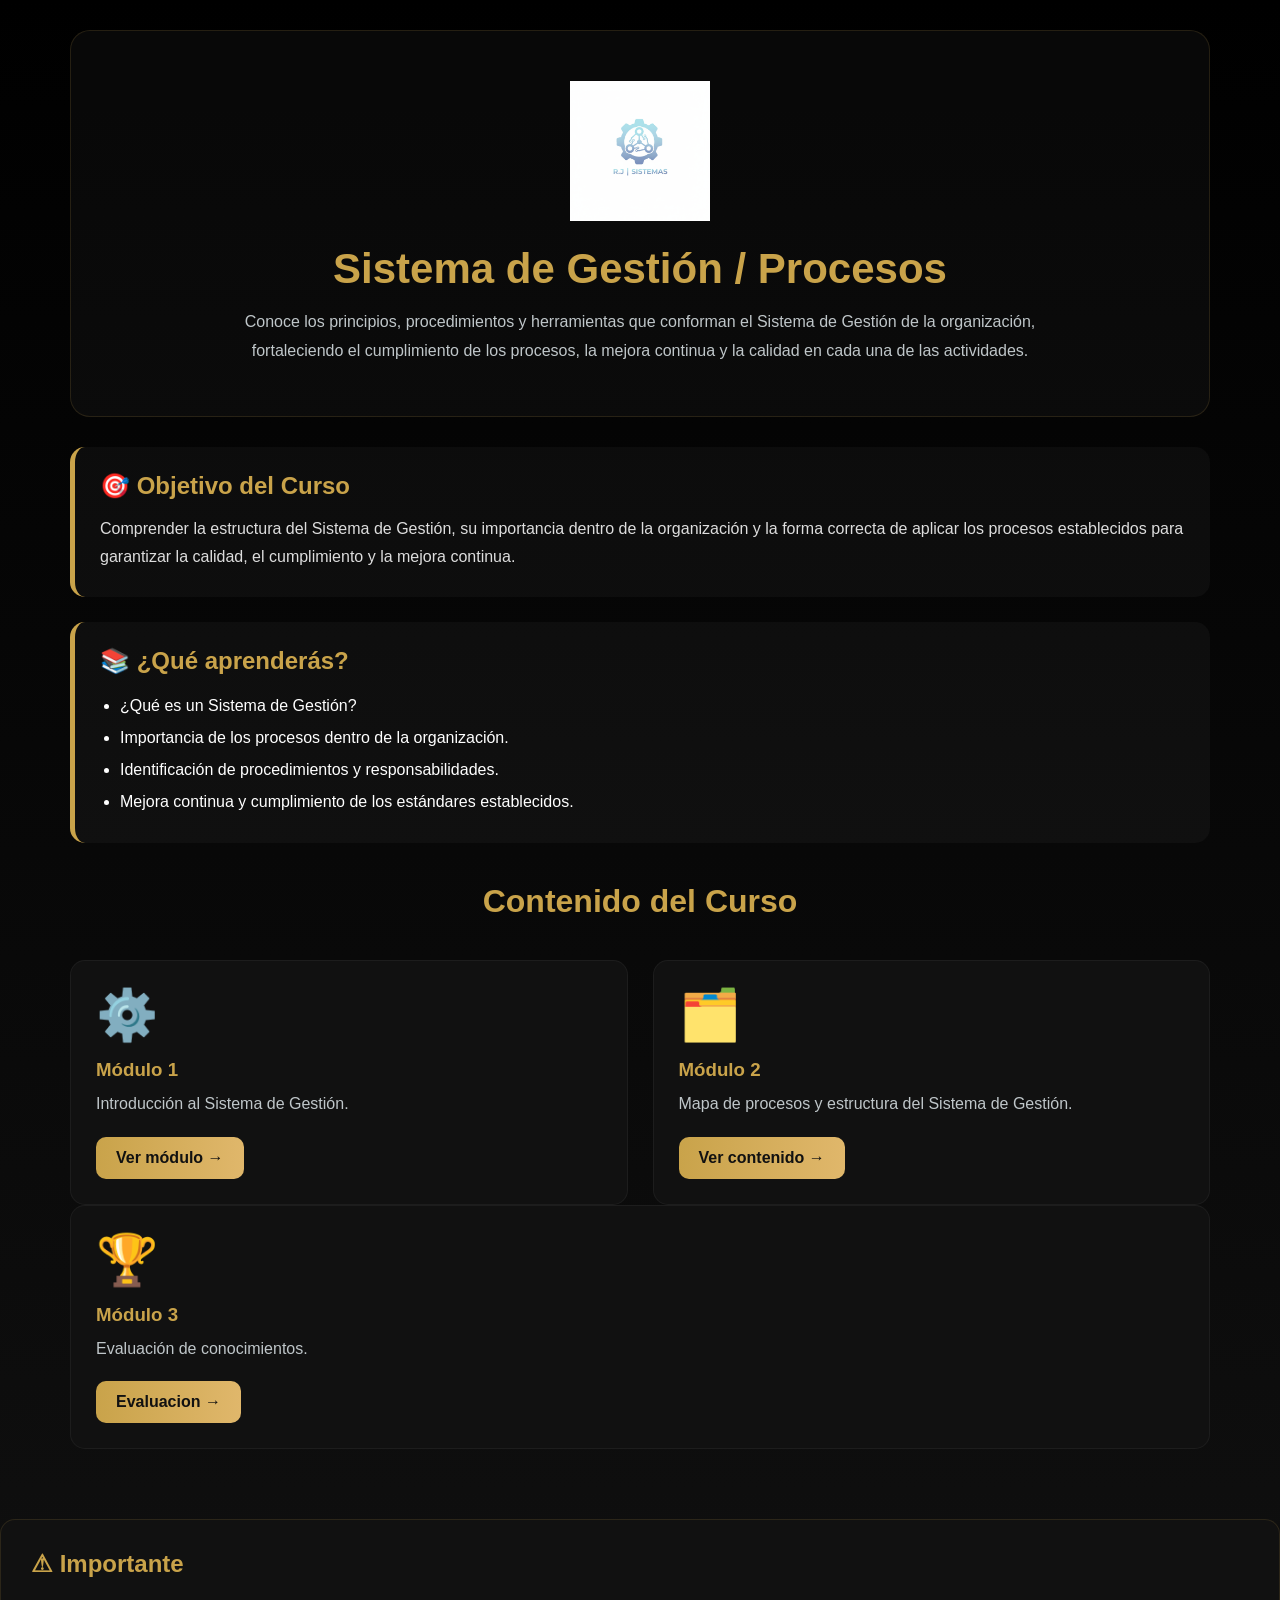
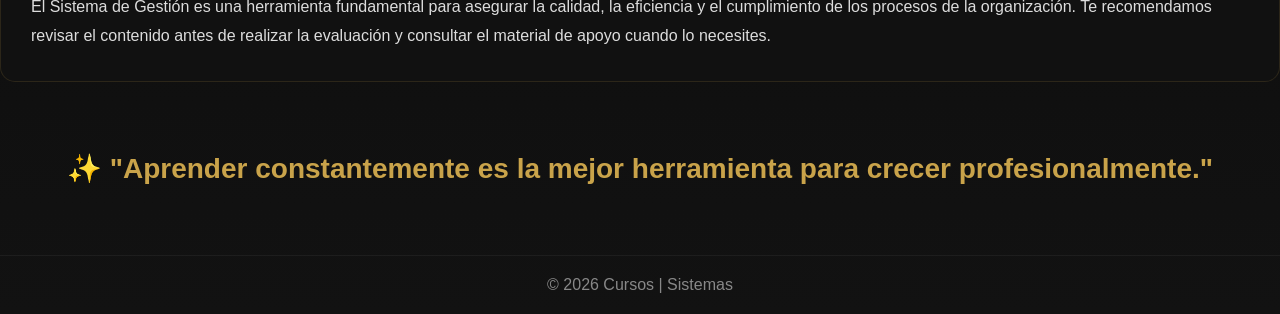
<file: Sistema.html>
<!DOCTYPE html>
<html lang="es">
<head>
<meta charset="UTF-8">
<meta name="viewport" content="width=device-width, initial-scale=1.0">
<title>Lineamientos de Proceso / Consejo</title>
     <!-- Google tag (gtag.js) -->
<script async src="https://www.googletagmanager.com/gtag/js?id=G-Y3M87VXXBX"></script>
<script>
  window.dataLayer = window.dataLayer || [];
  function gtag(){dataLayer.push(arguments);}
  gtag('js', new Date());

  gtag('config', 'G-Y3M87VXXBX');
</script>

<style>

:root{
    --bg1:#000;
    --bg2:#121212;
    --gold:#c9a34a;
    --muted:#bfc6c9;
}

*{
    margin:0;
    padding:0;
    box-sizing:border-box;
    font-family:"Segoe UI",sans-serif;
}

body{
    background:linear-gradient(180deg,var(--bg1),var(--bg2));
    color:white;
    min-height:100vh;
}

/* CONTENEDOR */

.container{
    max-width:1200px;
    margin:auto;
    padding:30px;
}

/* HERO */

.hero{
    background:rgba(255,255,255,0.03);
    border-radius:20px;
    padding:50px;
    text-align:center;
    margin-bottom:30px;
    border:1px solid rgba(201,163,74,.15);
}

.hero img{
    width:140px;
    margin-bottom:20px;
}

.hero h1{
    color:var(--gold);
    font-size:42px;
    margin-bottom:15px;
}

.hero p{
    color:var(--muted);
    max-width:800px;
    margin:auto;
    line-height:1.8;
}

/* SECCIONES */

.bloque{
    background:rgba(255,255,255,0.03);
    border-left:5px solid var(--gold);
    border-radius:15px;
    padding:25px;
    margin-bottom:25px;
}

.bloque h2{
    color:var(--gold);
    margin-bottom:15px;
}

.bloque p{
    color:#ddd;
    line-height:1.8;
}

.bloque ul{
    padding-left:20px;
    line-height:2;
}

/* MODULOS */

.titulo{
    text-align:center;
    margin:40px 0;
}

.titulo h2{
    color:var(--gold);
    font-size:32px;
}

.modulos{
    display:grid;
    grid-template-columns:repeat(auto-fit,minmax(320px,1fr));
    gap:25px;
}

.modulo{
    background:#111;
    border-radius:15px;
    padding:25px;
    cursor:pointer;
    transition:.3s;
    border:1px solid rgba(255,255,255,.05);
}

.modulo:hover{
    transform:translateY(-8px);
    border-color:var(--gold);
    box-shadow:0 10px 30px rgba(201,163,74,.20);
}

.icono{
    font-size:50px;
    margin-bottom:15px;
}

.modulo h3{
    color:var(--gold);
    margin-bottom:10px;
}

.modulo p{
    color:var(--muted);
    line-height:1.6;
}

.btn{
    display:inline-block;
    margin-top:20px;
    padding:12px 20px;
    background:linear-gradient(90deg,var(--gold),#e0b76b);
    color:#111;
    border-radius:10px;
    font-weight:bold;
}

/* IMPORTANTE */

.importante{
    margin-top:40px;
    background:#111;
    border-radius:15px;
    padding:30px;
    border:1px solid rgba(201,163,74,.15);
}

.importante h2{
    color:var(--gold);
    margin-bottom:15px;
}

.importante p{
    line-height:1.8;
    color:#ddd;
}

/* FRASE */

.frase{
    text-align:center;
    margin-top:40px;
    padding:30px;
}

.frase h2{
    color:var(--gold);
    font-size:28px;
}

/* FOOTER */

footer{
    margin-top:40px;
    padding:20px;
    text-align:center;
    color:#888;
    border-top:1px solid rgba(255,255,255,.05);
}

/* MODAL */

.modal{
    display:none;
    position:fixed;
    top:0;
    left:0;
    width:100%;
    height:100%;
    background:rgba(0,0,0,.85);
    justify-content:center;
    align-items:center;
    z-index:999;
    padding:20px;
}

.modal-content{
    background:#111;
    color:white;
    width:100%;
    max-width:700px;
    border-radius:15px;
    padding:30px;
    position:relative;
    border:1px solid rgba(201,163,74,.20);
}

.modal-content h2{
    color:var(--gold);
    margin-bottom:15px;
}

.modal-content p{
    line-height:1.8;
}

.cerrar{
    position:absolute;
    right:20px;
    top:15px;
    font-size:30px;
    cursor:pointer;
    color:white;
}

.modal img{
    width:100%;
    border-radius:10px;
}

.link-btn{
    display:inline-block;
    margin-top:20px;
    padding:12px 20px;
    background:linear-gradient(90deg,var(--gold),#e0b76b);
    color:#111;
    text-decoration:none;
    border-radius:10px;
    font-weight:bold;
}

/* RESPONSIVE */

@media(max-width:768px){

    .container{
        padding:15px;
    }

    .hero{
        padding:30px 20px;
    }

    .hero h1{
        font-size:30px;
    }

    .titulo h2{
        font-size:26px;
    }

    .frase h2{
        font-size:22px;
    }
}

</style>
</head>
<body>

<div class="container">

    <div class="hero">

        <img src="img/logo.png" alt="Logo">

        <h1>Sistema de Gestión / Procesos</h1>

        <p>
            Conoce los principios, procedimientos y herramientas que conforman el
            Sistema de Gestión de la organización, fortaleciendo el cumplimiento de
            los procesos, la mejora continua y la calidad en cada una de las actividades.
        </p>

    </div>

    <div class="bloque">

        <h2>🎯 Objetivo del Curso</h2>

        <p>
            Comprender la estructura del Sistema de Gestión, su importancia dentro de
            la organización y la forma correcta de aplicar los procesos establecidos
            para garantizar la calidad, el cumplimiento y la mejora continua.
        </p>

    </div>

    <div class="bloque">

        <h2>📚 ¿Qué aprenderás?</h2>

        <ul>
            <li>¿Qué es un Sistema de Gestión?</li>
            <li>Importancia de los procesos dentro de la organización.</li>
            <li>Identificación de procedimientos y responsabilidades.</li>
            <li>Mejora continua y cumplimiento de los estándares establecidos.</li>
        </ul>

    </div>

    <div class="titulo">
        <h2>Contenido del Curso</h2>
    </div>

    <div class="modulos">

        <div class="modulo"
        onclick="abrirTextoModal(
        'Sistema de Gestión',
        'Un Sistema de Gestión es el conjunto de políticas, procesos y procedimientos que permiten a la organización operar de manera eficiente, cumplir sus objetivos y fomentar la mejora continua.'
        )">

            <div class="icono">⚙️</div>

            <h3>Módulo 1</h3>

            <p>Introducción al Sistema de Gestión.</p>

            <span class="btn">Ver módulo →</span>

        </div>

        <div class="modulo"
onclick="abrirPDFModal(
'Sistema de Gestión / Procesos',
'img/Sistema_de_Gestion.pdf'
)">

    <div class="icono">🗂️</div>

    <h3>Módulo 2</h3>

    <p>Mapa de procesos y estructura del Sistema de Gestión.</p>

    <span class="btn">Ver contenido →</span>

</div>

        </div>

        <div class="modulo"
        onclick="abrirTextoModal(
        'Evaluación',
        'Pon a prueba los conocimientos adquiridos durante el curso.',
        'https://forms.gle/rvuzAe8zz4ALzrAC9'
        )">

            <div class="icono">🏆</div>

            <h3>Módulo 3</h3>

            <p>Evaluación de conocimientos.</p>

            <span class="btn">Evaluacion →</span>

        </div>

    </div>
    <div class="importante">

        <h2>⚠ Importante</h2>

        <p>
            El Sistema de Gestión es una herramienta fundamental para asegurar la calidad,
        la eficiencia y el cumplimiento de los procesos de la organización. Te recomendamos
        revisar el contenido antes de realizar la evaluación y consultar el material de apoyo
        cuando lo necesites.
        </p>

    </div>

    <div class="frase">

        <h2>
            ✨ "Aprender constantemente es la mejor herramienta para crecer profesionalmente."
        </h2>

    </div>

</div>

<footer>
    © 2026 Cursos | Sistemas
</footer>

<!-- MODAL -->

<div class="modal" id="modal">

    <div class="modal-content">

        <span class="cerrar" onclick="cerrarModal()">&times;</span>

        <h2 id="tituloModal"></h2>

        <p id="textoModal"></p>

        <a id="linkModal" class="link-btn" target="_blank" style="display:none;">
            Ir a la evaluación
        </a>

    </div>

</div>

<script>

function abrirTextoModal(titulo,texto,link=""){

    document.getElementById("tituloModal").innerText=titulo;
    document.getElementById("textoModal").innerText=texto;

    const boton=document.getElementById("linkModal");

    if(link!=""){
        boton.href=link;
        boton.style.display="inline-block";
    }else{
        boton.style.display="none";
    }

    document.getElementById("modal").style.display="flex";
}

function abrirImagenModal(imagen){

    document.getElementById("tituloModal").innerHTML="Lineamientos";
    document.getElementById("textoModal").innerHTML=
    '<img src="'+imagen+'" alt="Lineamientos">';

    document.getElementById("linkModal").style.display="none";

    document.getElementById("modal").style.display="flex";
}

function cerrarModal(){
    document.getElementById("modal").style.display="none";
}

window.onclick=function(e){

    if(e.target==document.getElementById("modal")){
        cerrarModal();
    }

}

function abrirPDFModal(titulo, archivo){

    document.getElementById("tituloModal").innerText = titulo;

    document.getElementById("textoModal").innerHTML = `
        <iframe
            src="${archivo}"
            width="100%"
            height="600"
            style="border:none; border-radius:10px;">
        </iframe>
    `;

    document.getElementById("linkModal").style.display = "none";

    document.getElementById("modal").style.display = "flex";
}

</script>

</body>
</html>
</file>
